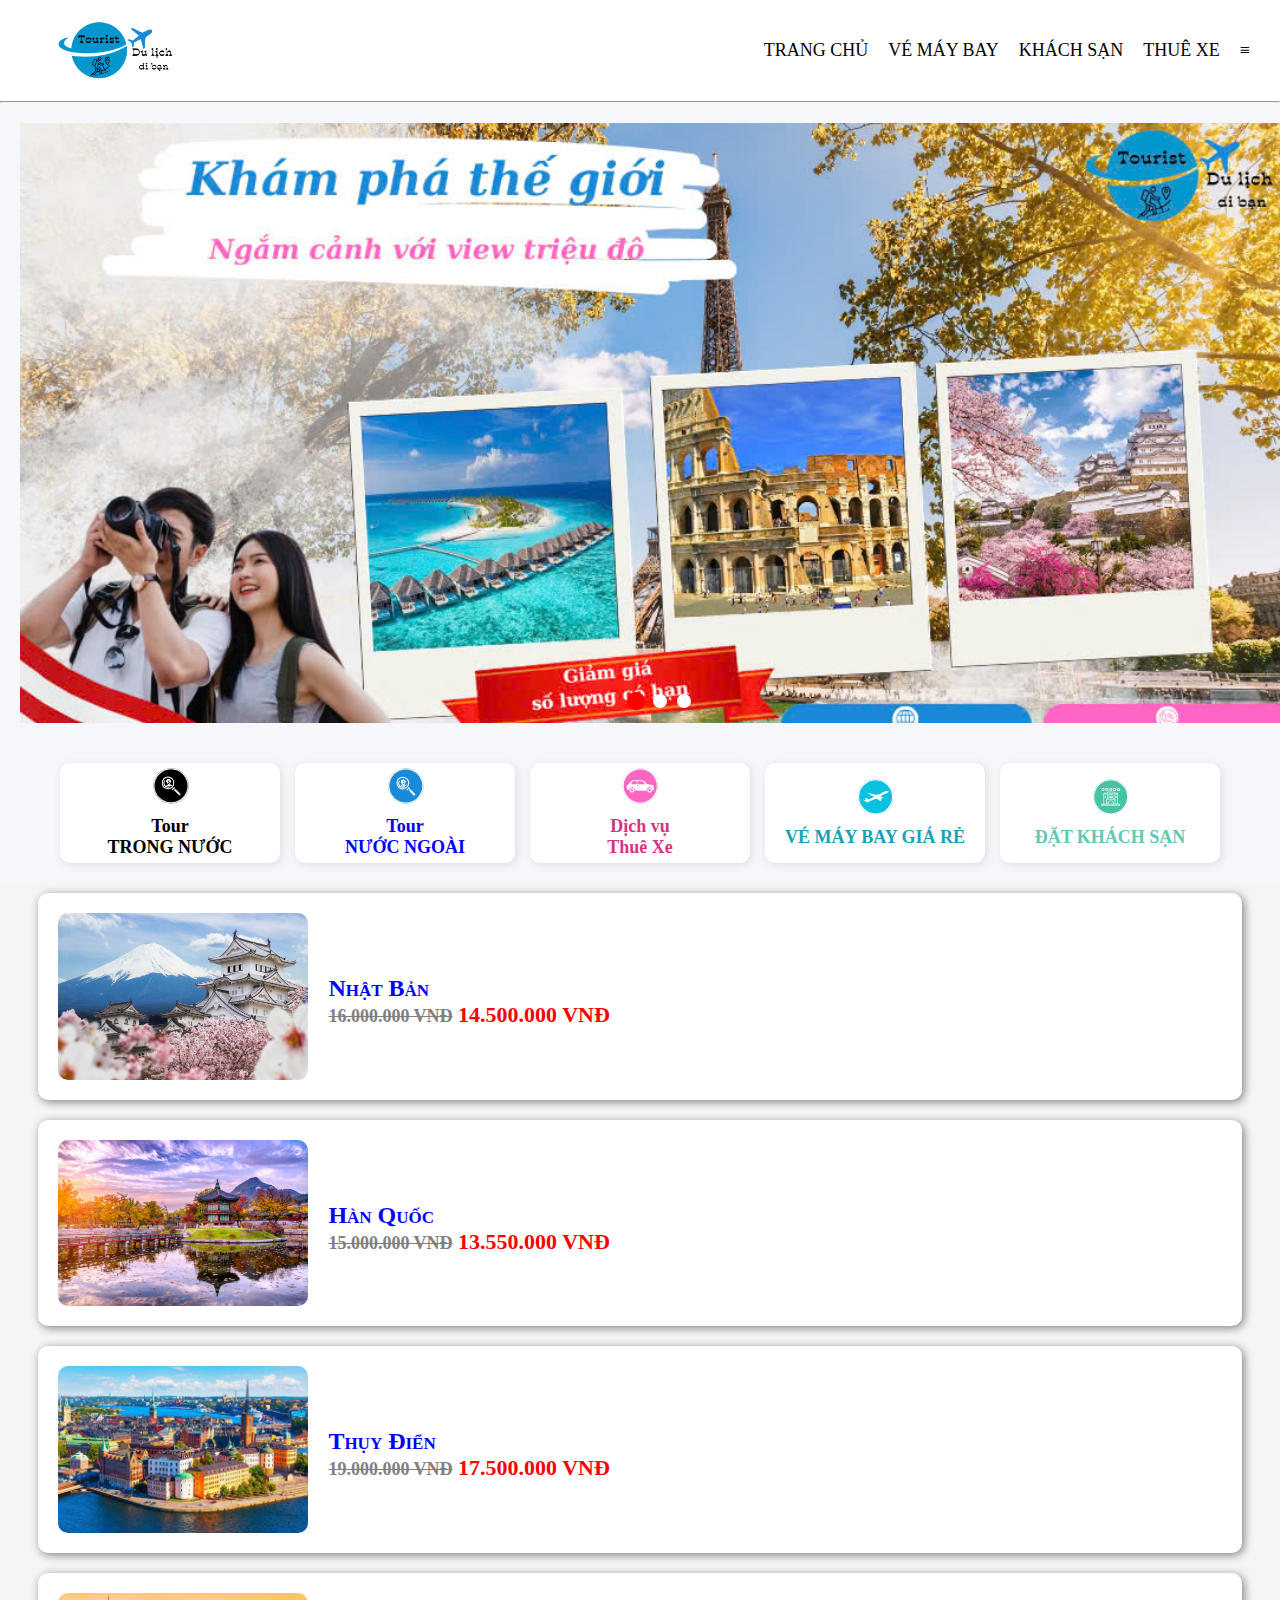
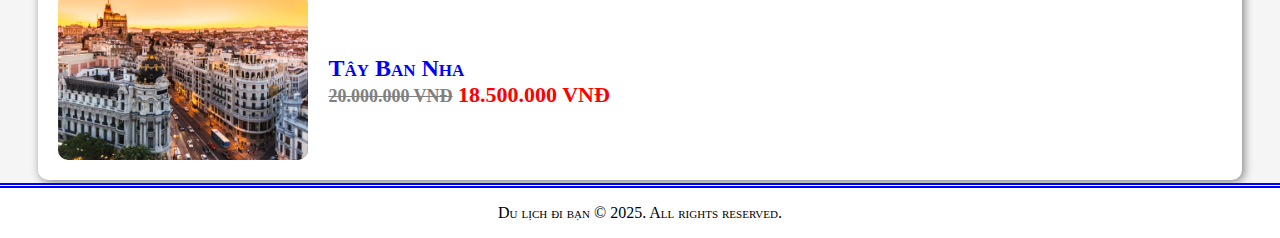
<file: ASM1/index.html>
<!DOCTYPE html>
<html lang="en">
<head>
    <meta charset="UTF-8">
    <meta name="viewport" content="width=device-width, initial-scale=1.0">
    <title>Khám Phá Việt Nam</title>
</head>
<link rel="stylesheet" href="asm1.css">
<body>
    <div class="container">
        <img src="/ASM1/images/logo.png" alt="Logo">
        <div class="nav-links">
            <a href="index.html">TRANG CHỦ</a>
            <a href="VeMayBay.html" target="page">VÉ MÁY BAY</a>
            <a href="Hotel.html" target="page">KHÁCH SẠN</a>
            <a href="ThueXe.html" target="page">THUÊ XE</a>
            <div class="dropdown">
                <a href="#">≡</a>
                <div class="dropdown-content">
                    <a href="Login.html">Đăng nhập</a>
                    <a href="SignIn.html">Đăng kí</a>
                    <a href="index.html">Đăng xuất</a>
                </div>
            </div>
        </div>
    </div>
    <hr>
    <div class="additional-image" style="text-align: center; padding: 20px;">
            <!-- Input điều khiển -->
    <input type="radio" name="slider" id="s1" checked>
    <input type="radio" name="slider" id="s2">
    <input type="radio" name="slider" id="s3">

    <!-- Slider full width -->
    <div class="slider-container">
    <div class="slides">
        <div class="slide">
            <img src="/ASM1/images/Ảnh nền 1.jpg" alt="Slide 1">
        </div>
        <div class="slide">
            <img src="/ASM1/images/Hàn Quốc.jpg" alt="Slide 2">
        </div>
        <div class="slide">
            <img src="/ASM1/images/Nhật Bản.jpg" alt="Slide 3">
        </div>
    </div>

    <!-- Nút chấm tròn -->
    <div class="nav-dots">
        <label for="s1"></label>
        <label for="s2"></label>
        <label for="s3"></label>
    </div>
</div>
<script>
        let current = 1;
        const totalSlides = 3;         // Số lượng slide
        const intervalTime = 5000;    // 10 giây
        let interval;
        
        function startAutoSlide() {
        interval = setInterval(() => {
            current = current % totalSlides + 1;
            document.getElementById(`s${current}`).checked = true;
        }, intervalTime);
        }
    
        function resetAutoSlide() {
        clearInterval(interval);
        startAutoSlide();
        }
    
        // Nếu người dùng bấm chấm tròn, reset lại auto slide
        document.querySelectorAll('input[name="slider"]').forEach((radio) => {
        radio.addEventListener('change', () => {
            current = parseInt(radio.id.replace('s', ''));
            resetAutoSlide();
        });
        });
    
        // Bắt đầu tự chạy khi trang được load
        startAutoSlide();
    </script>
</div>
<div class="menu-container">
        <a href="Dulich2.html" target="page" class="menu-item black">
            <div class="menu-icon"><img src="/ASM1/images/1.png" alt=""></div>
            Tour <b>TRONG NƯỚC</b>
        </a>
        <a href="dulich1.html" target="page" class="menu-item blue">
            <div class="menu-icon"><img src="/ASM1/images/2.png" alt=""></div>
            Tour <b>NƯỚC NGOÀI</b>
        </a>
        <a href="ThueXe.html" target="page" class="menu-item pink">
            <div class="menu-icon"><img src="/ASM1/images/3.png" alt=""></div>
            Dịch vụ <b>Thuê Xe</b>
        </a>
        <a href="VeMayBay.html" target="page" class="menu-item cyan">
            <div class="menu-icon"><img src="/ASM1/images/4.png" alt=""></div>
            <b>VÉ MÁY BAY GIÁ RẺ</b>
        </a>
        <a href="Hotel.html" target="page" class="menu-item green">
            <div class="menu-icon"><img src="/ASM1/images/5.png" alt=""></div>
            <b>ĐẶT KHÁCH SẠN</b>
        </a>
    </div>
    <article>
        <iframe name="page" src="/ASM1/dulich1.html" scrolling="auto" frameborder="0"></iframe>
    </article> 
    <footer>
        Du lịch đi bạn © 2025. All rights reserved.
        <script src="https://uhchat.net/code.php?f=f91740"></script>
    </footer>
</body>
</html>
</file>
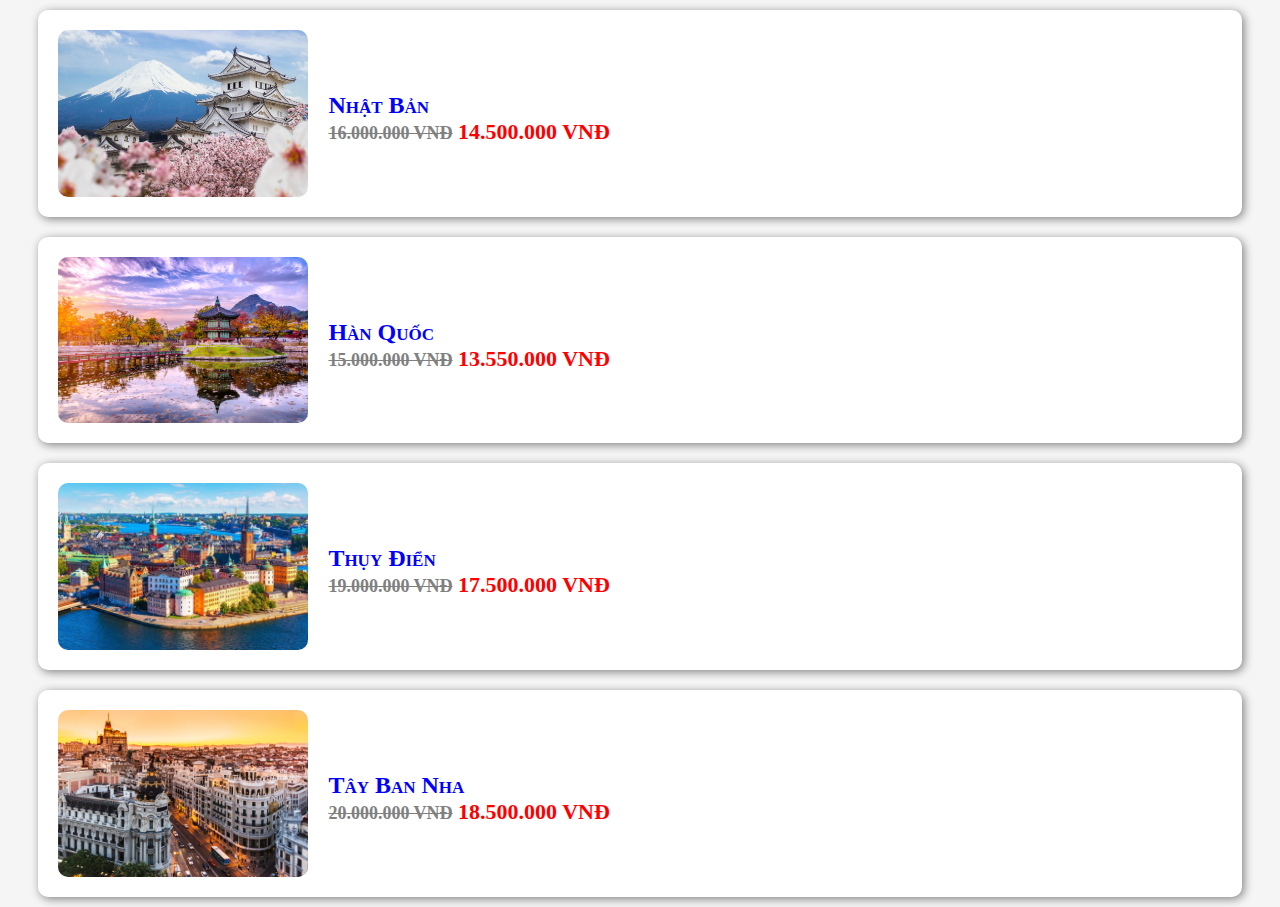
<file: ASM1/dulich1.html>
<!DOCTYPE html>
<html lang="en">
<head>
    <meta charset="UTF-8">
    <meta name="viewport" content="width=device-width, initial-scale=1.0">
    <title>Document</title>
    <style>
        * {
            box-sizing: border-box;
            margin: 0;
            padding: 0;
        }

        body {
            display: flex;
            flex-direction: column;
            align-items: center;
            width: 100%;
            background: #f5f5f5;
        }

        .column {
            width: 100%;
            padding: 10px 0;
        }

        .san-pham-link {
            text-decoration: none;
            color: inherit;
            display: block;
            width: 100%;
        }

        .san-pham {
            display: flex;
                align-items: center;
                background: white;
                width: 100%; /* Giảm kích thước xuống để có khoảng trống bên phải */
                max-width: 94%; /* Giới hạn chiều rộng tối đa */
                margin-left: 3%; /* Tạo khoảng trống bên trái */
                padding: 20px;
                box-shadow: 2px 2px 10px gray;
                border-radius: 10px;
        }

        .san-pham:hover {
            background-color: bisque;
            box-shadow: 5px 5px 15px rgba(0, 0, 0, 0.5);
            transform: scale(1.02);
        }

        .san-pham img {
            width: 250px;
            border-radius: 10px;
            margin-right: 20px;
        }

        .info {
            flex: 1;
        }

        .ten {
            font-size: 24px;
            font-variant: small-caps;
            color: blue;
            font-weight: bold;
        }

        .gia {
            margin-top: 10px;
            font-size: 22px;
            font-weight: bold;
            color: red;
        }

        .gia del {
            color: gray;
            font-size: 18px;
        }

        /* Responsive */
        @media (max-width: 768px) {
            .san-pham {
                flex-direction: column;
                text-align: center;
                width: 95%;
            }

            .san-pham img {
                margin: 0 0 15px 0;
            }
        }
    </style>
</head>
<body>
    <div class="column">
        <a href="NhatBan.html" class="san-pham-link">
            <div class="san-pham">  
                <img src="/ASM1/images/Nhật Bản.jpg" alt="">
                    <div class="gia">
                        <div class="ten">Nhật Bản</div>
                        <del>16.000.000 VNĐ</del> 14.500.000 VNĐ 
                    </div> 
                </div>
            </div>
        </a>
        <div class="column">
            <div class="san-pham">  
                <img src="/ASM1/images/Hàn Quốc.jpg" alt="">
                    <div class="gia"> 
                    <div class="ten">Hàn Quốc</div>
                    <del>15.000.000 VNĐ</del> 13.550.000 VNĐ
                </div> 
            </div> 
        </div>
        <div class="column">
            <div class="san-pham">  
                <img src="/ASM1/images/Thụy Điển.jpg" alt="">
                    <div class="gia"> 
                    <div class="ten">Thụy Điển</div>
                    <del>19.000.000 VNĐ</del> 17.500.000 VNĐ
                </div> 
            </div>
        </div>
        <div class="column">
            <div class="san-pham">  
                <img src="/ASM1/images/Tây Ban Nha.jpg" alt="">
                    <div class="gia"> 
                    <div class="ten">Tây Ban Nha</div>
                    <del>20.000.000 VNĐ</del> 18.500.000 VNĐ 
                </div> 
            </div>  
        </div>
</body>
</html>
</file>
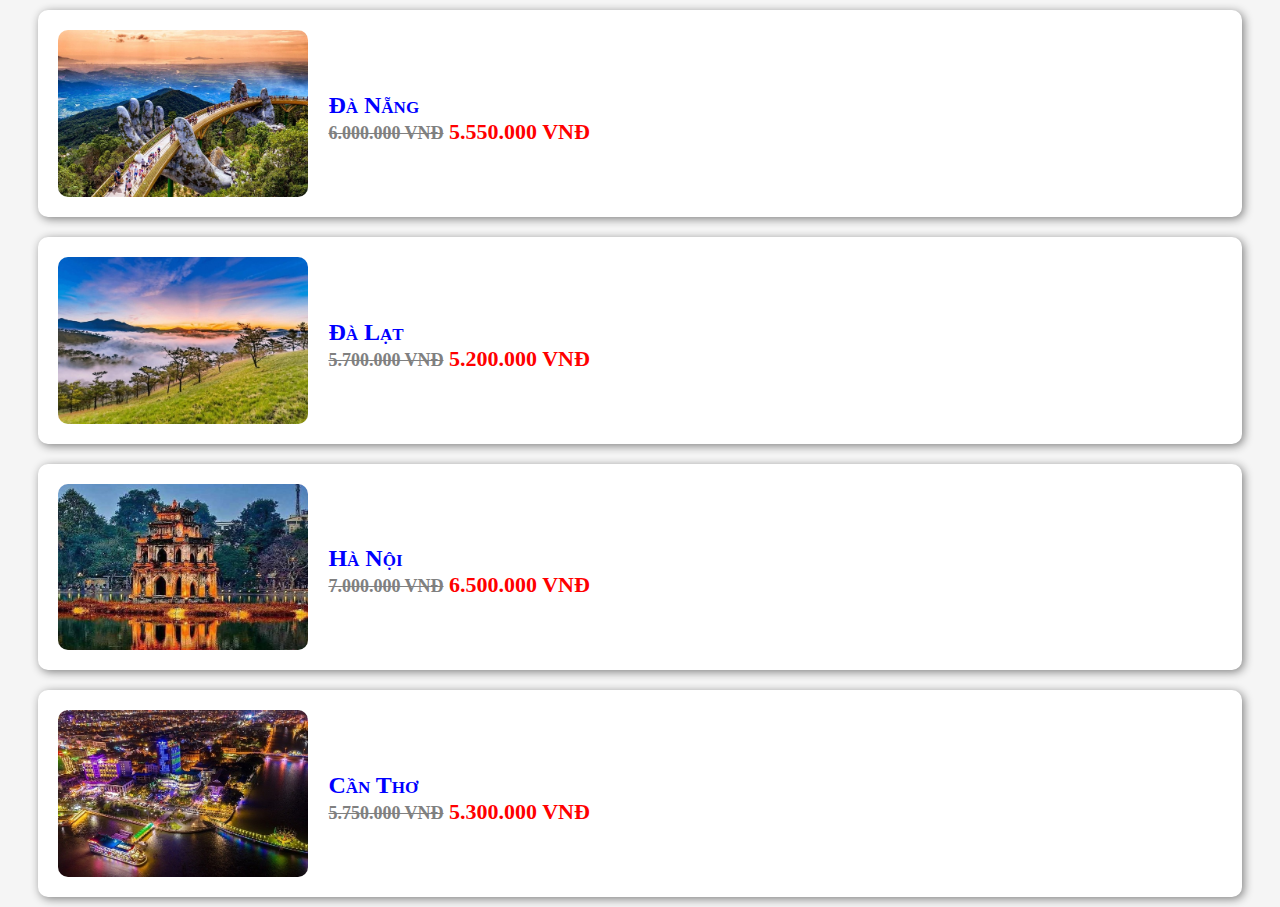
<file: ASM1/Dulich2.html>
<!DOCTYPE html>
<html lang="en">
<head>
    <meta charset="UTF-8">
    <meta name="viewport" content="width=device-width, initial-scale=1.0">
    <title>Document</title>
    <style>
        * {
            box-sizing: border-box;
            margin: 0;
            padding: 0;
        }

        body {
            display: flex;
            flex-direction: column; /* Xếp sản phẩm thành từng hàng */
            align-items: center; /* Canh giữa nội dung */
            width: 100%;
            background-color: #f5f5f5;
        }

        .column {
            width: 100%;
            padding: 10px 0;
        }

        .san-pham {
            display: flex;
            align-items: center;
            background: white;
            width: 100%; /* Giảm kích thước xuống để có khoảng trống bên phải */
            max-width: 94%; /* Giới hạn chiều rộng tối đa */
            margin-left: 3%; /* Tạo khoảng trống bên trái */
            padding: 20px;
            box-shadow: 2px 2px 10px gray;
            border-radius: 10px;
        }
            

        .san-pham img {
            width: 250px;
            height: auto;
            border-radius: 10px;
            margin-right: 20px;
        }

        .san-pham .info {
            flex: 1;
        }

        .san-pham .ten {
            font-size: 24px;
            font-variant: small-caps;
            color: blue;
            font-weight: bold;
        }

        .san-pham .gia {
            color: red;
            font-weight: bold;
            font-size: 22px;
            margin-top: 10px;
        }

        .san-pham .gia del {
            color: gray;
            font-size: 18px;
        }

/* Hiệu ứng hover */
.san-pham:hover {
    box-shadow: 5px 5px 15px rgba(0, 0, 0, 0.5);
    background-color: bisque;
    transform: scale(1.02);
    transition: all 0.3s ease-in-out;
}

/* Responsive cho màn hình nhỏ */
@media (max-width: 768px) {
    .san-pham {
        flex-direction: column;
        align-items: center;
        text-align: center;
        width: 100%;
        margin-left: 0;
    }

    .san-pham img {
        margin-right: 0;
        margin-bottom: 15px;
    }
}
    </style>
</head>
<body>
    <div class="column"> 
        <div class="san-pham">  
            <img src="images/danang.webp" alt="">
            <div class="gia">
                <div class="ten">Đà Nẵng</div> 
                <del>6.000.000 VNĐ</del> 5.550.000 VNĐ 
            </div> 
        </div>
    </div> 
    <div class="column">
        <div class="san-pham">  
            <img src="images/dalat.jpg" alt="">
            <div class="gia"> 
                <div class="ten">Đà Lạt</div>
                <del>5.700.000 VNĐ</del> 5.200.000 VNĐ
            </div> 
        </div> 
    </div>
    <div class="column">
        <div class="san-pham">  
            <img src="images/hanoi.jpg" alt="">
            <div class="gia"> 
                <div class="ten">Hà Nội</div>
                <del>7.000.000 VNĐ</del> 6.500.000 VNĐ
            </div> 
        </div>
    </div>
    <div class="column">
        <div class="san-pham">  
            <img src="images/cantho.jpg" alt="">
            <div class="gia"> 
                <div class="ten">Cần Thơ</div>
                <del>5.750.000 VNĐ</del> 5.300.000 VNĐ 
            </div> 
        </div>  
    </div>
</body>
</html>
</file>
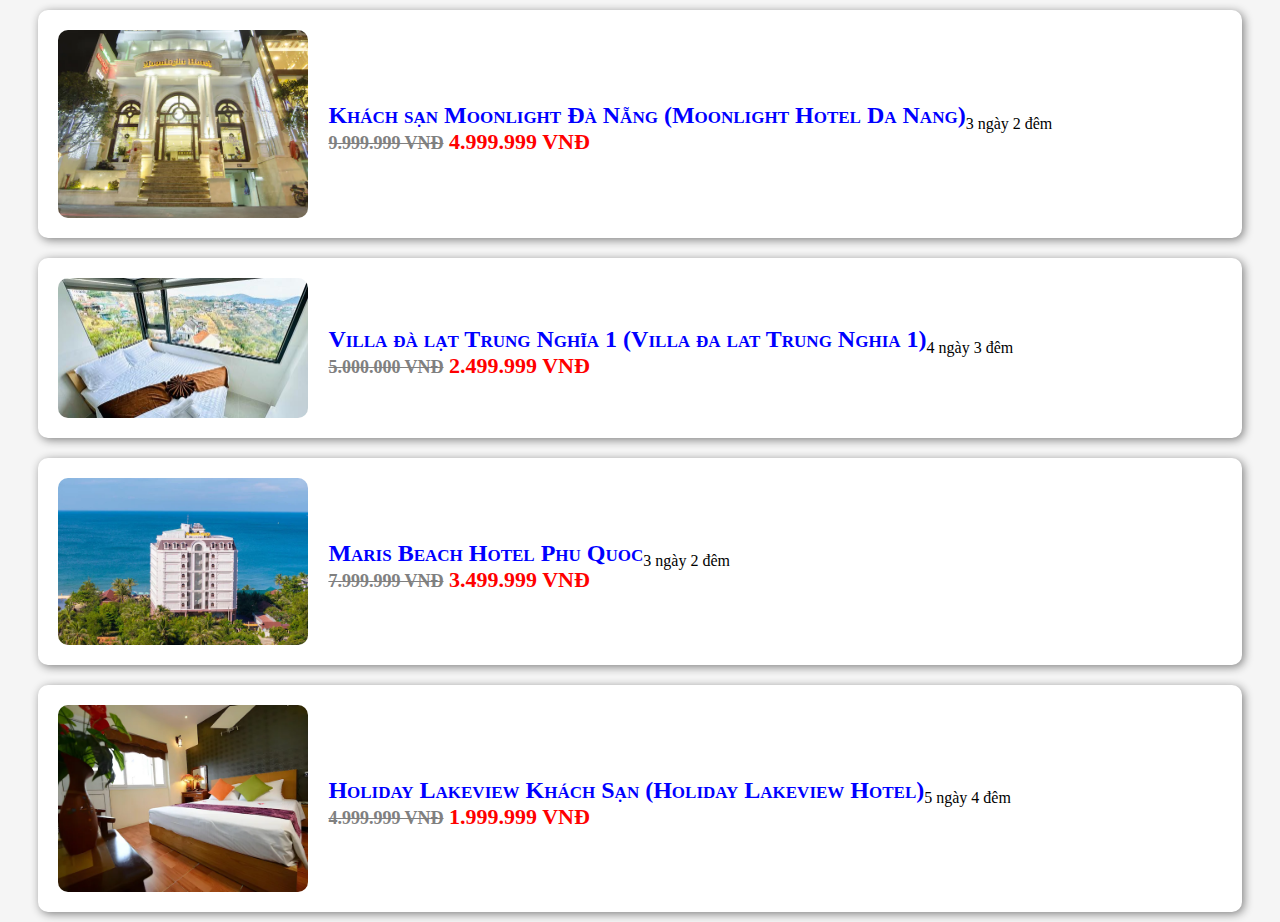
<file: ASM1/Hotel.html>
<!DOCTYPE html>
<html lang="en">
<head>
    <meta charset="UTF-8">
    <meta name="viewport" content="width=device-width, initial-scale=1.0">
    <title>Document</title>
    <style>
        * {
    box-sizing: border-box;
    margin: 0;
    padding: 0;
}

body {
    display: flex;
    flex-direction: column; /* Xếp sản phẩm thành từng hàng */
    align-items: center; /* Canh giữa nội dung */
    width: 100%;
    background-color: #f5f5f5;
}

.column {
    width: 100%;
    padding: 10px 0;
}

.san-pham {
        display: flex;
        align-items: center;
        background: white;
        width: 100%; /* Giảm kích thước xuống để có khoảng trống bên phải */
        max-width: 94%; /* Giới hạn chiều rộng tối đa */
        margin-left: 3%; /* Tạo khoảng trống bên trái */
        padding: 20px;
        box-shadow: 2px 2px 10px gray;
        border-radius: 10px;
    }
    

.san-pham img {
    width: 250px;
    height: auto;
    border-radius: 10px;
    margin-right: 20px;
}

.san-pham .info {
    flex: 1;
}

.san-pham .ten {
    font-size: 24px;
    font-variant: small-caps;
    color: blue;
    font-weight: bold;
}

.san-pham .gia {
    color: red;
    font-weight: bold;
    font-size: 22px;
    margin-top: 10px;
}

.san-pham .gia del {
    color: gray;
    font-size: 18px;
}

/* Hiệu ứng hover */
.san-pham:hover {
    box-shadow: 5px 5px 15px rgba(0, 0, 0, 0.5);
    background-color: bisque;
    transform: scale(1.02);
    transition: all 0.3s ease-in-out;
}

/* Responsive cho màn hình nhỏ */
@media (max-width: 768px) {
    .san-pham {
        flex-direction: column;
        align-items: center;
        text-align: center;
        width: 100%;
        margin-left: 0;
    }

    .san-pham img {
        margin-right: 0;
        margin-bottom: 15px;
    }
}
    </style>
</head>
<body>
    <div class="column"> 
        <div class="san-pham">  
            <img src="images/khachsan1.webp" alt="">
            <div class="gia">
                <div class="ten">Khách sạn Moonlight Đà Nẵng (Moonlight Hotel Da Nang)</div> 
                <del>9.999.999 VNĐ</del> 4.999.999 VNĐ 
            </div>
            3 ngày 2 đêm 
        </div>
    </div> 
    <div class="column">
        <div class="san-pham">  
            <img src="images/khachsan2.jpg" alt="">
            <div class="gia"> 
                <div class="ten">Villa đà lạt Trung Nghĩa 1 (Villa đa lat Trung Nghia 1)</div>
                <del>5.000.000 VNĐ</del> 2.499.999 VNĐ
            </div> 
            4 ngày 3 đêm
        </div> 
    </div>
    <div class="column">
        <div class="san-pham">  
            <img src="images/khachsan3.webp" alt="">
            <div class="gia"> 
                <div class="ten">Maris Beach Hotel Phu Quoc</div>
                <del>7.999.999 VNĐ</del> 3.499.999 VNĐ
            </div> 
            3 ngày 
            2 đêm
        </div>
    </div>
    <div class="column">
        <div class="san-pham">  
            <img src="images/khachsan4.webp" alt="">
            <div class="gia"> 
                <div class="ten">Holiday Lakeview Khách Sạn (Holiday Lakeview Hotel)</div>
                <del>4.999.999 VNĐ</del> 1.999.999 VNĐ
            </div>
            5 ngày 4 đêm
        </div>  
    </div>
</body>
</html>
</file>
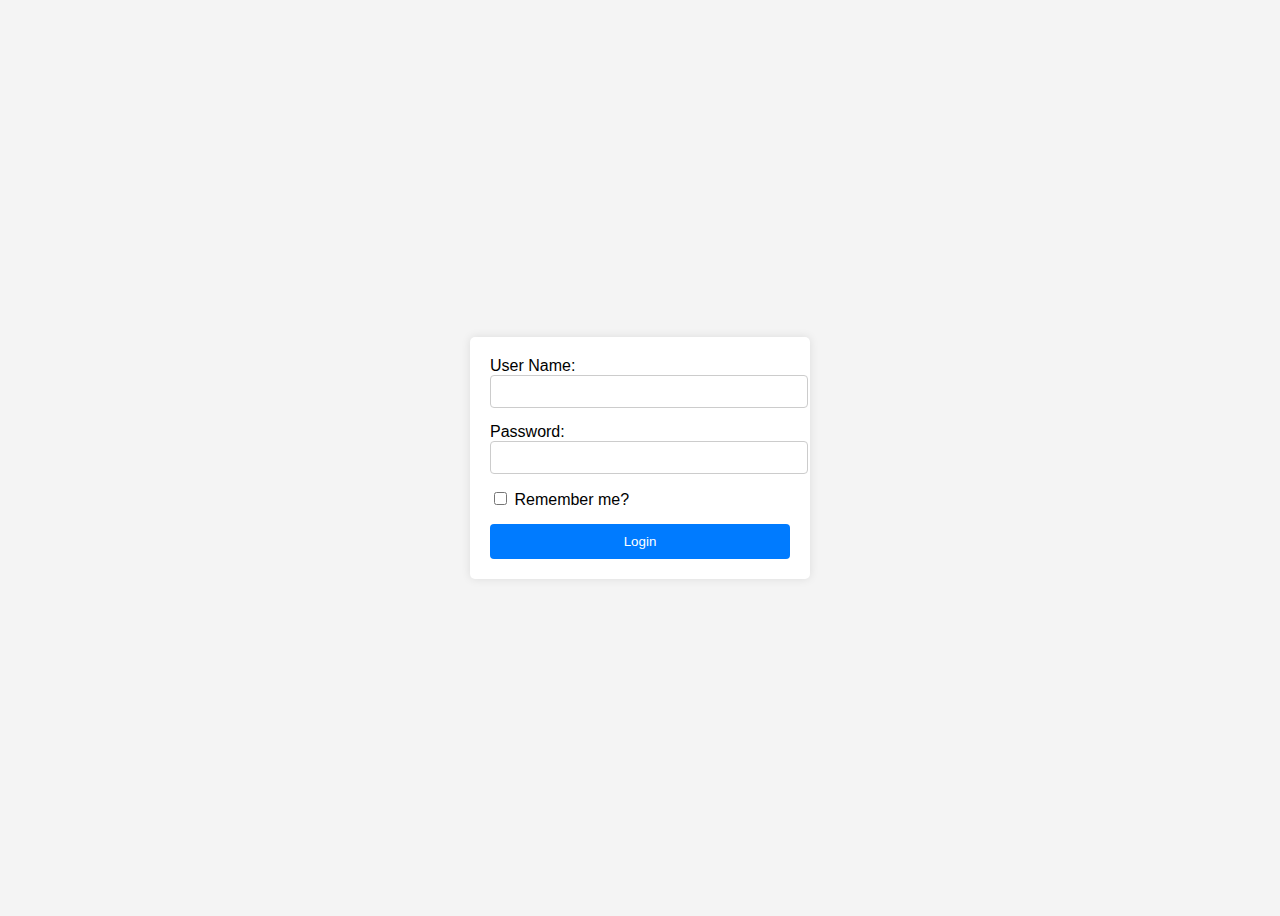
<file: ASM1/Login.html>
<!DOCTYPE html>
<html lang="vi">
<head>
    <meta charset="UTF-8">
    <meta name="viewport" content="width=device-width, initial-scale=1.0">
    <title>Form Đăng Nhập</title>
    <style>
        body {
            font-family: Arial, sans-serif;
            display: flex;
            justify-content: center;
            align-items: center;
            height: 100vh;
            background-color: #f4f4f4;
        }
        .form-group {
            margin-bottom: 15px;
        }
        .form-control {
            width: 100%;
            padding: 8px;
            border: 1px solid #ccc;
            border-radius: 4px;
        }
        .container {
            background: white;
            padding: 20px;
            box-shadow: 0 0 10px rgba(0, 0, 0, 0.1);
            border-radius: 5px;
            width: 300px;
        }
        .btn {
            background-color: #007BFF;
            color: white;
            border: none;
            padding: 10px;
            width: 100%;
            cursor: pointer;
            border-radius: 4px;
        }
        .btn:hover {
            background-color: #0056b3;
        }
    </style>
</head>
<body>
    <div class="container">
        <form>
            <div class="form-group">
                <label for="username">User Name:</label>
                <input type="text" id="username" name="username" class="form-control">
            </div>
            <div class="form-group">
                <label for="password">Password:</label>
                <input type="password" id="password" name="password" class="form-control">
            </div>
            <div class="form-group">
                <label>
                    <input type="checkbox" name="remember"> Remember me?
                </label>
            </div>
            <button type="submit" class="btn">Login</button>
        </form>
    </div>
</body>
</html>
</file>
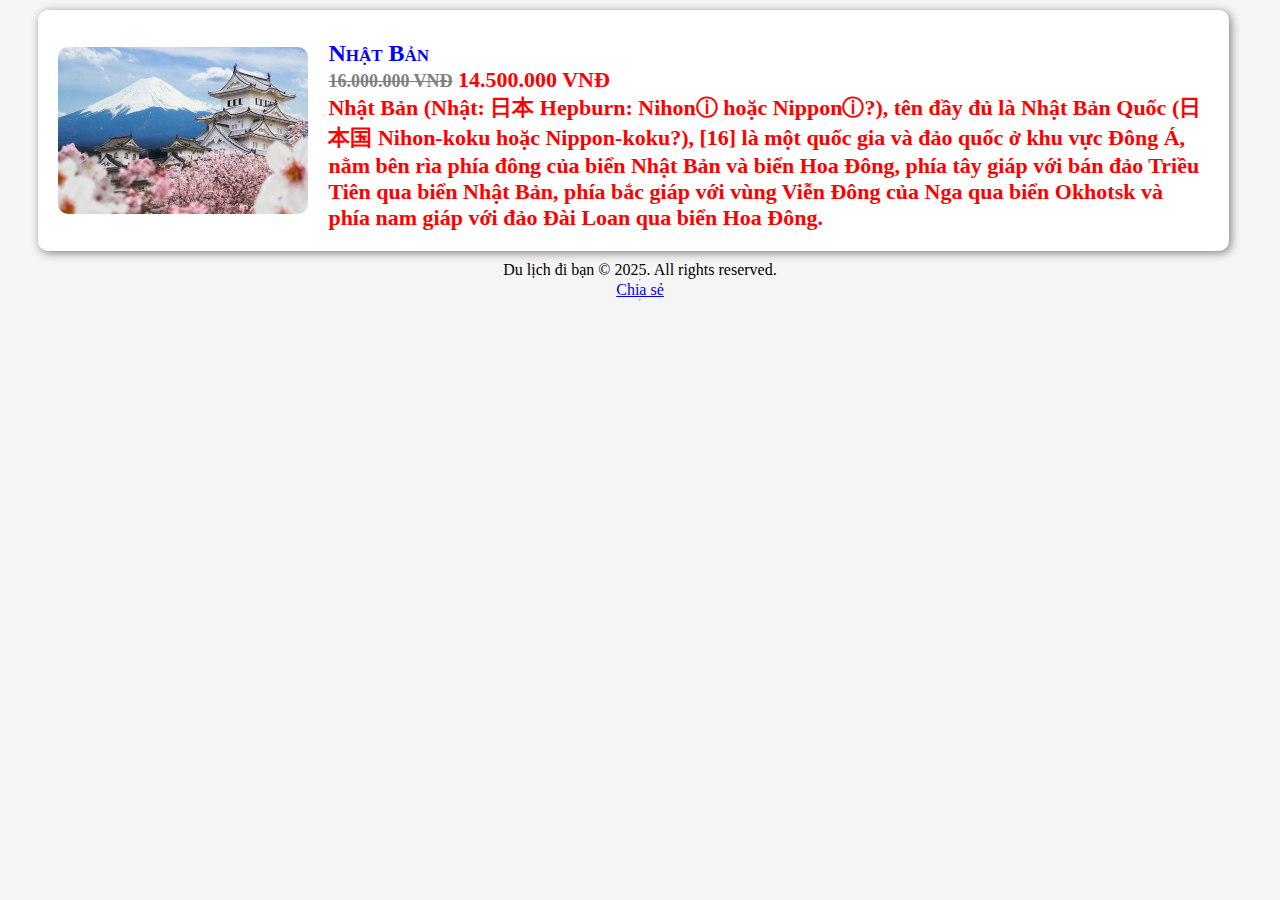
<file: ASM1/NhatBan.html>
<!DOCTYPE html>
<html lang="en">
<head>
    <meta charset="UTF-8">
    <meta name="viewport" content="width=device-width, initial-scale=1.0">
    <title>Document</title>
    <style>
        * {
            box-sizing: border-box;
            margin: 0;
            padding: 0;
        }

        body {
            display: flex;
            flex-direction: column; /* Xếp sản phẩm thành từng hàng */
            align-items: center; /* Canh giữa nội dung */
            width: 100%;
            background-color: #f5f5f5;
        }

        .column {
            width: 100%; /* Chiếm toàn bộ chiều rộng */
            padding: 10px 0; /* Thêm khoảng cách giữa các hàng */
        }

        .san-pham {
            display: flex;
            align-items: center;
            background: white;
            width: 100%; /* Giảm kích thước xuống để có khoảng trống bên phải */
            max-width: 93%; /* Giới hạn chiều rộng tối đa */
            margin-left: 3%; /* Tạo khoảng trống bên trái */
            padding: 20px;
            box-shadow: 2px 2px 10px gray;
            border-radius: 10px;
            transition: all 0.3s ease-in-out;
            position: relative; /* Để có thể sử dụng vị trí tuyệt đối cho các phần tử con */
        }

        .san-pham img {
            width: 250px;
            height: auto;
            border-radius: 10px;
            margin-right: 20px;
        }

        .san-pham .info {
            flex: 1; 
        }

        .san-pham .ten {
            font-size: 24px;
            font-variant: small-caps;
            color: blue;
            font-weight: bold;
        }

        .san-pham .gia {
            color: red;
            font-weight: bold;
            font-size: 22px;
            margin-top: 10px;
        }

        .san-pham .gia del {
            color: gray;
            font-size: 18px;
        }

        /* Hiệu ứng hover */
        .san-pham:hover {
            box-shadow: 5px 5px 15px rgba(0, 0, 0, 0.5);
            background-color: bisque;
            transform: scale(1.02);
            transition: all 0.3s ease-in-out;
        }

        /* Responsive cho màn hình nhỏ */
        @media (max-width: 768px) {
            .san-pham {
                flex-direction: column;
                align-items: center;
                text-align: center;
                width: 100%;
                margin-left: 0;
            }

            .san-pham img {
                margin-right: 0;
                margin-bottom: 15px;
            }
        }
    </style>
</head>
<div id="fb-root"></div>
<script async defer crossorigin="anonymous" src="https://connect.facebook.net/vi_VN/sdk.js#xfbml=1&version=v22.0"></script>
<body>
    <div class="column"> 
        <div class="san-pham">  
            <img src="/ASM1/images/Nhật Bản.jpg" alt="">
                <div class="gia">
                    <div class="ten">Nhật Bản</div> 
                    <del>16.000.000 VNĐ</del> 14.500.000 VNĐ 
                    <p>
                        Nhật Bản (Nhật: 日本 Hepburn: Nihonⓘ hoặc Nipponⓘ?),
                        tên đầy đủ là Nhật Bản Quốc (日本国 Nihon-koku hoặc Nippon-koku?),
                        [16] là một quốc gia và đảo quốc ở khu vực Đông Á, nằm bên rìa phía đông
                        của biển Nhật Bản và biển Hoa Đông, phía tây giáp với bán đảo Triều Tiên
                        qua biển Nhật Bản, phía bắc giáp với vùng Viễn Đông của Nga qua biển Okhotsk
                        và phía nam giáp với đảo Đài Loan qua biển Hoa Đông.
                    </p>
                </div> 
             </div>
        </div>
    <footer>
        Du lịch đi bạn © 2025. All rights reserved.
    </footer>
    <script src="https://uhchat.net/code.php?f=f91740"></script>
    <div class="fb-like" data-href="https://developers.facebook.com/docs/plugins/" data-width="" data-layout="" data-action="" data-size="" data-share="true"></div>
      <hr>
      <div class="fb-share-button" data-href="https://developers.facebook.com/docs/plugins/" data-layout="" data-size=""><a target="_blank" href="https://www.facebook.com/sharer/sharer.php?u=https%3A%2F%2Fdevelopers.facebook.com%2Fdocs%2Fplugins%2F&amp;src=sdkpreparse" class="fb-xfbml-parse-ignore">Chia sẻ</a></div>
      <div class="fb-comments" data-href="https://developers.facebook.com/docs/plugins/comments#configurator" data-width="" data-numposts="5"></div>
    <hr>
</body>
</html>
</file>
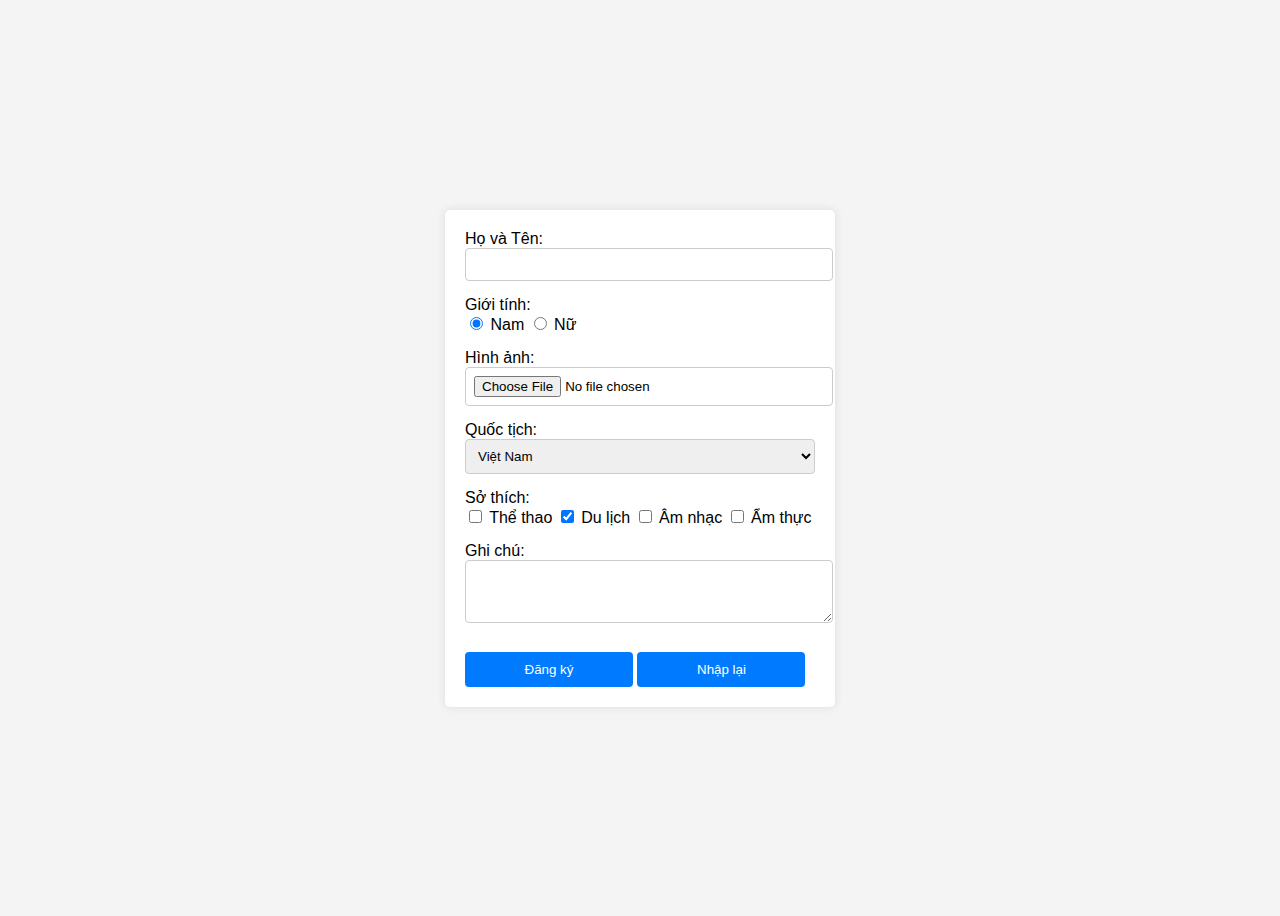
<file: ASM1/SignIn.html>
<!DOCTYPE html>
<html lang="vi">
<head>
    <meta charset="UTF-8">
    <meta name="viewport" content="width=device-width, initial-scale=1.0">
    <title>Form Đăng Ký</title>
    <style>
        body {
            font-family: Arial, sans-serif;
            display: flex;
            justify-content: center;
            align-items: center;
            height: 100vh;
            background-color: #f4f4f4;
        }
        .container {
            background: white;
            padding: 20px;
            box-shadow: 0 0 10px rgba(0, 0, 0, 0.1);
            border-radius: 5px;
            width: 350px;
        }
        .form-group {
            margin-bottom: 15px;
        }
        .form-control {
            width: 100%;
            padding: 8px;
            border: 1px solid #ccc;
            border-radius: 4px;
        }
        .btn {
            background-color: #007BFF;
            color: white;
            border: none;
            padding: 10px;
            width: 48%;
            cursor: pointer;
            border-radius: 4px;
            margin-top: 10px;
        }
        .btn:hover {
            background-color: #0056b3;
        }
    </style>
</head>
<body>
    <div class="container">
        <form method="post" enctype="multipart/form-data">
            <div class="form-group">
                <label for="fullname">Họ và Tên:</label>
                <input type="text" id="fullname" name="fullname" class="form-control">
            </div>
            <div class="form-group">
                <label>Giới tính:</label><br>
                <input type="radio" name="gender" value="Nam" checked> Nam
                <input type="radio" name="gender" value="Nữ"> Nữ
            </div>
            <div class="form-group">
                <label for="image">Hình ảnh:</label>
                <input type="file" id="image" name="image" class="form-control">
            </div>
            <div class="form-group">
                <label for="country">Quốc tịch:</label>
                <select id="country" name="country" class="form-control">
                    <option value="Vietnam" selected>Việt Nam</option>
                    <option value="USA">United States</option>
                    <option value="UK">United Kingdom</option>
                </select>
            </div>
            <div class="form-group">
                <label>Sở thích:</label><br>
                <input type="checkbox" name="hobby" value="Thể thao"> Thể thao
                <input type="checkbox" name="hobby" value="Du lịch" checked> Du lịch
                <input type="checkbox" name="hobby" value="Âm nhạc"> Âm nhạc
                <input type="checkbox" name="hobby" value="Ẩm thực"> Ẩm thực
            </div>
            <div class="form-group">
                <label for="notes">Ghi chú:</label>
                <textarea id="notes" name="notes" class="form-control" rows="3"></textarea>
            </div>
            <button type="submit" class="btn">Đăng ký</button>
            <button type="reset" class="btn">Nhập lại</button>
        </form>
    </div>
</body>
</html>
</file>
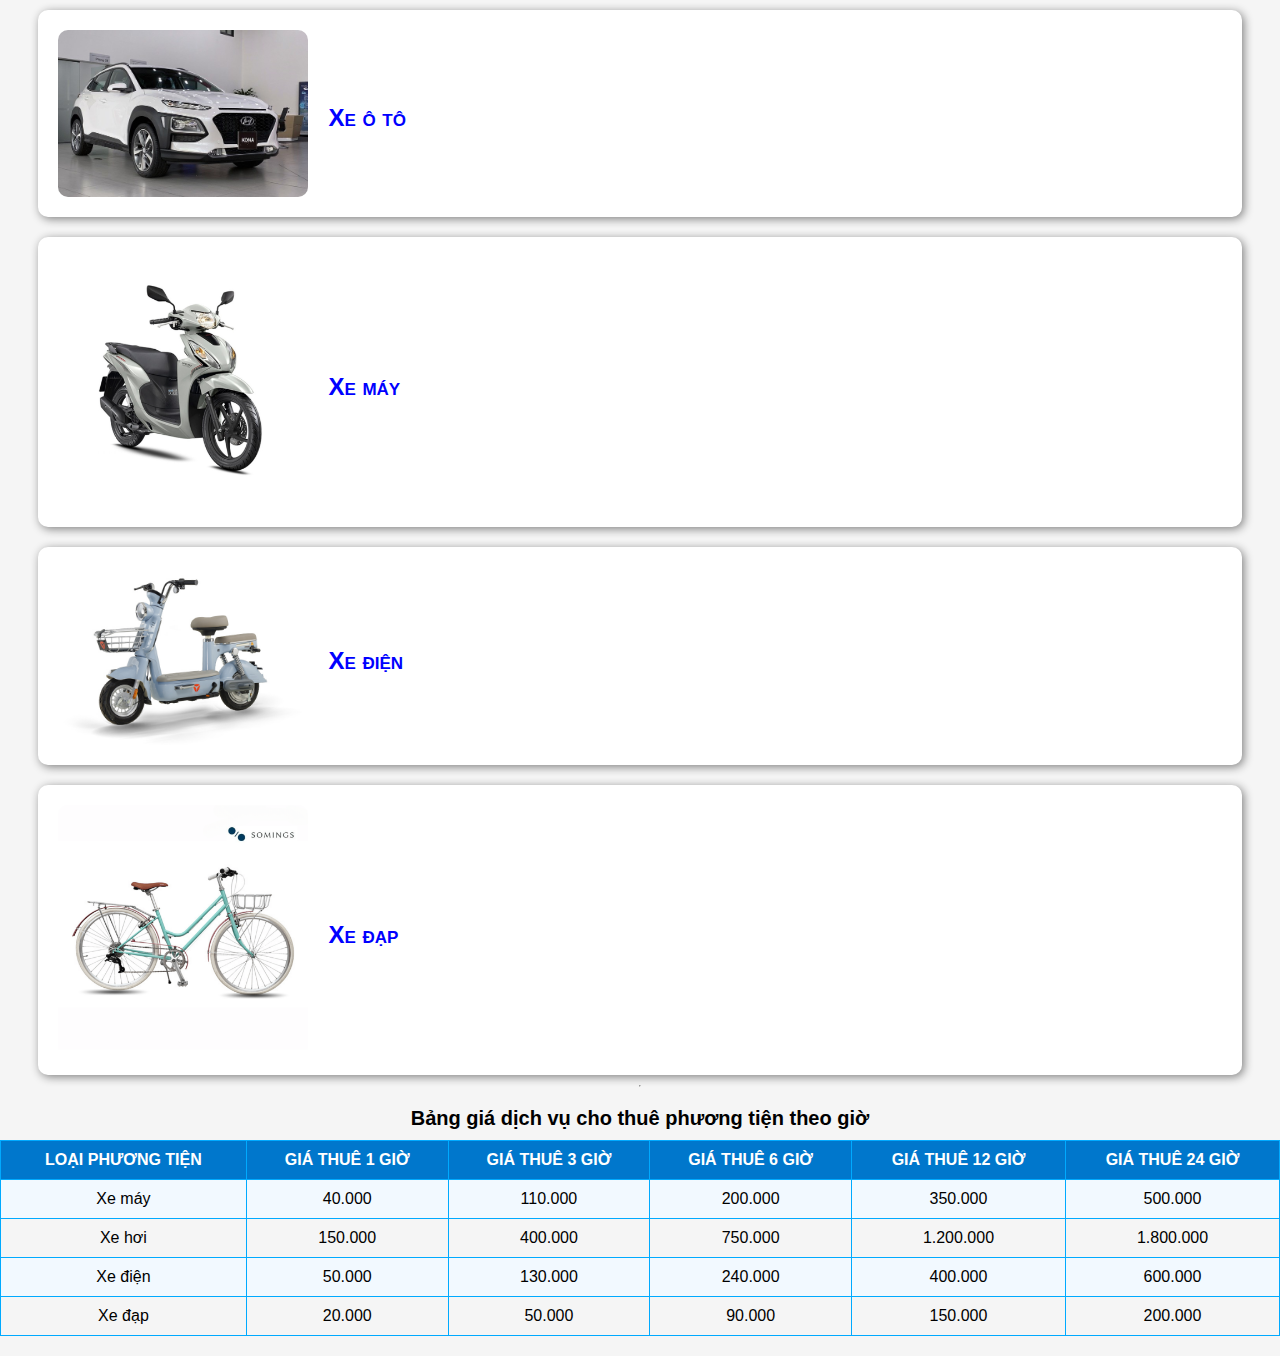
<file: ASM1/ThueXe.html>
<!DOCTYPE html>
<html lang="en">
<head>
    <meta charset="UTF-8">
    <meta name="viewport" content="width=device-width, initial-scale=1.0">
    <title>Thuê xe</title>
    <style>
        * {
    box-sizing: border-box;
    margin: 0;
    padding: 0;
}

body {
    display: flex;
    flex-direction: column; /* Xếp sản phẩm thành từng hàng */
    align-items: center; /* Canh giữa nội dung */
    width: 100%;
    background-color: #f5f5f5;
    font-family: Arial, sans-serif;
}

.column {
    width: 100%;
    padding: 10px 0;
}

.san-pham {
        display: flex;
        align-items: center;
        background: white;
        width: 100%; /* Giảm kích thước xuống để có khoảng trống bên phải */
        max-width: 94%; /* Giới hạn chiều rộng tối đa */
        margin-left: 3%; /* Tạo khoảng trống bên trái */
        padding: 20px;
        box-shadow: 2px 2px 10px gray;
        border-radius: 10px;
    }
    

.san-pham img {
    width: 250px;
    height: auto;
    border-radius: 10px;
    margin-right: 20px;
}

.san-pham .info {
    flex: 1;
}

.san-pham .ten {
    font-size: 24px;
    font-variant: small-caps;
    color: blue;
    font-weight: bold;
}

.san-pham .gia {
    color: red;
    font-weight: bold;
    font-size: 22px;
    margin-top: 10px;
}

.san-pham .gia del {
    color: gray;
    font-size: 18px;
}

/* Hiệu ứng hover */
.san-pham:hover {
    box-shadow: 5px 5px 15px rgba(0, 0, 0, 0.5);
    background-color: bisque;
    transform: scale(1.02);
    transition: all 0.3s ease-in-out;
}

/* Responsive cho màn hình nhỏ */
@media (max-width: 768px) {
    .san-pham {
        flex-direction: column;
        align-items: center;
        text-align: center;
        width: 100%;
        margin-left: 0;
    }

    .san-pham img {
        margin-right: 0;
        margin-bottom: 15px;
    }
}
table {
      width: 100%;
      border-collapse: collapse;
      margin: 20px auto;
    }
    caption {
      font-weight: bold;
      font-size: 20px;
      margin-bottom: 10px;
    }
    th, td {
      border: 1px solid #00aaff;
      padding: 10px;
      text-align: center;
    }
    th {
      background-color: #0077cc;
      color: white;
    }
    tr:nth-child(even) {
      background-color: #f2f9ff;
    }
    </style>
</head>
<body>
    <div class="column"> 
        <div class="san-pham">  
            <img src="images/xe hơi.jpg" alt="">
            <div class="gia">
                <div class="ten">Xe ô tô</div> 
                <del></del> 
            </div> 
        </div>
    </div>  
    <div class="column">
        <div class="san-pham">  
            <img src="images/xe máy.jpg" alt="">
            <div class="gia"> 
                <div class="ten">Xe máy</div>
                <del></del>
            </div> 
        </div> 
    </div>
    <div class="column">
        <div class="san-pham">  
            <img src="images/xedien.jpg" alt="">
            <div class="gia"> 
                <div class="ten">Xe điện</div>
                <del></del>
            </div> 
        </div>
    </div>
    <div class="column">
        <div class="san-pham">  
            <img src="images/xedap.png" alt="">
            <div class="gia"> 
                <div class="ten">Xe đạp</div>
                <del></del>
            </div> 
        </div>  
    </div>
    <hr>
    <table>
        <caption>Bảng giá dịch vụ cho thuê phương tiện theo giờ</caption>
            <tr>
              <th>LOẠI PHƯƠNG TIỆN</th>
              <th>GIÁ THUÊ 1 GIỜ</th>
              <th>GIÁ THUÊ 3 GIỜ</th>
              <th>GIÁ THUÊ 6 GIỜ</th>
              <th>GIÁ THUÊ 12 GIỜ</th>
              <th>GIÁ THUÊ 24 GIỜ</th>
            </tr>
            <tr>
              <td>Xe máy</td>
              <td>40.000</td>
              <td>110.000</td>
              <td>200.000</td>
              <td>350.000</td>
              <td>500.000</td>
            </tr>
            <tr>
              <td>Xe hơi</td>
              <td>150.000</td>
              <td>400.000</td>
              <td>750.000</td>
              <td>1.200.000</td>
              <td>1.800.000</td>
            </tr>
            <tr>
              <td>Xe điện</td>
              <td>50.000</td>
              <td>130.000</td>
              <td>240.000</td>
              <td>400.000</td>
              <td>600.000</td>
            </tr>
            <tr>
              <td>Xe đạp</td>
              <td>20.000</td>
              <td>50.000</td>
              <td>90.000</td>
              <td>150.000</td>
              <td>200.000</td>
            </tr>
        </table>
</body>
</html>
</file>
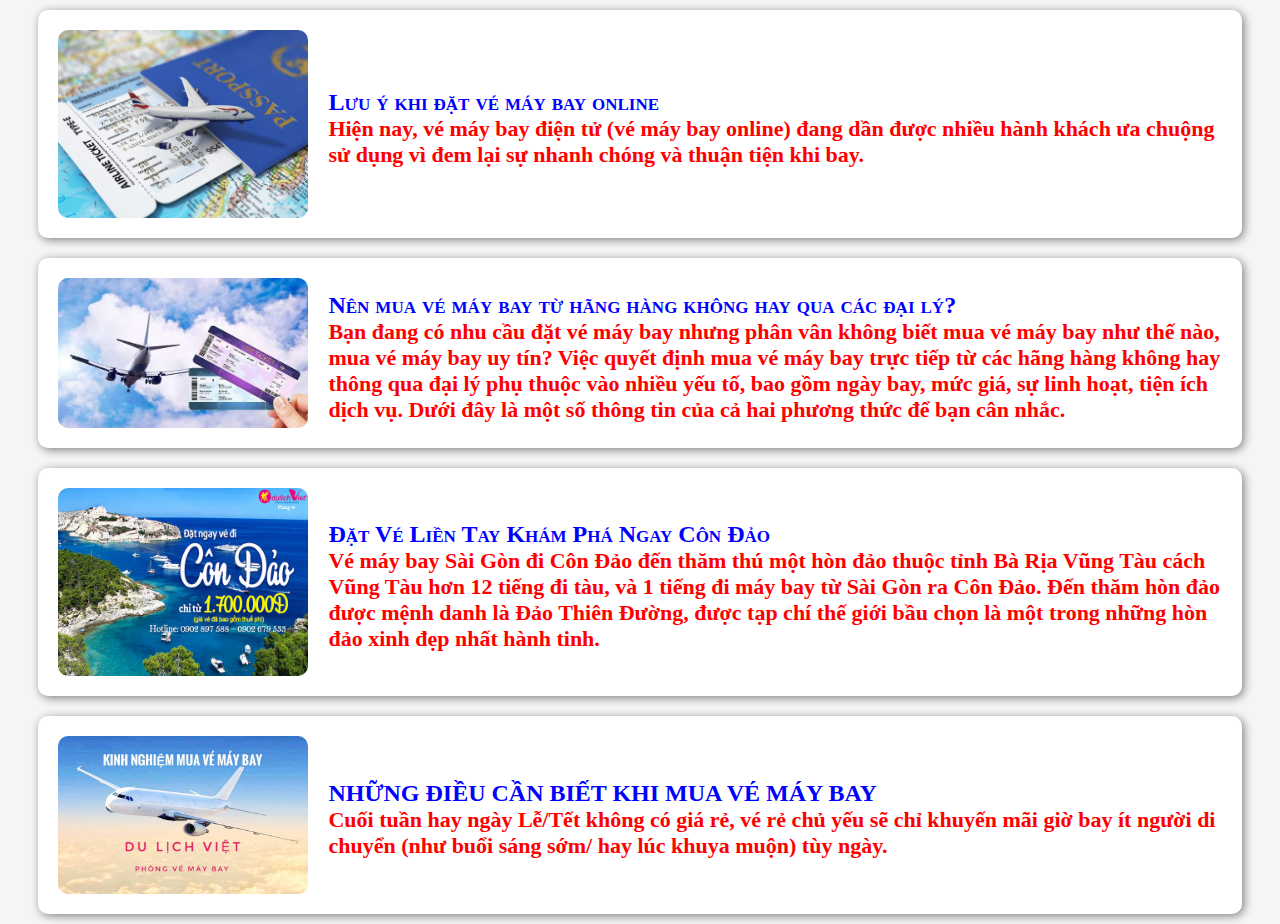
<file: ASM1/VeMayBay.html>
<!DOCTYPE html>
<html lang="en">
<head>
    <meta charset="UTF-8">
    <meta name="viewport" content="width=device-width, initial-scale=1.0">
    <title>Vé máy bay</title>
    <style>
        * {
    box-sizing: border-box;
    margin: 0;
    padding: 0;
}

body {
    display: flex;
    flex-direction: column; /* Xếp sản phẩm thành từng hàng */
    align-items: center; /* Canh giữa nội dung */
    width: 100%;
    background-color: #f5f5f5;
}

.column {
    width: 100%;
    padding: 10px 0;
}

.san-pham {
        display: flex;
        align-items: center;
        background: white;
        width: 100%; /* Giảm kích thước xuống để có khoảng trống bên phải */
        max-width: 94%; /* Giới hạn chiều rộng tối đa */
        margin-left: 3%; /* Tạo khoảng trống bên trái */
        padding: 20px;
        box-shadow: 2px 2px 10px gray;
        border-radius: 10px;
    }
    

.san-pham img {
    width: 250px;
    height: auto;
    border-radius: 10px;
    margin-right: 20px;
}

.san-pham .info {
    flex: 1;
}

.san-pham .ten {
    font-size: 24px;
    font-variant: small-caps;
    color: blue;
    font-weight: bold;
}

.san-pham .gia {
    color: red;
    font-weight: bold;
    font-size: 22px;
    margin-top: 10px;
}

.san-pham .gia del {
    color: gray;
    font-size: 18px;
}

/* Hiệu ứng hover */
.san-pham:hover {
    box-shadow: 5px 5px 15px rgba(0, 0, 0, 0.5);
    background-color: bisque;
    transform: scale(1.02);
    transition: all 0.3s ease-in-out;
}

/* Responsive cho màn hình nhỏ */
@media (max-width: 768px) {
    .san-pham {
        flex-direction: column;
        align-items: center;
        text-align: center;
        width: 100%;
        margin-left: 0;
    }

    .san-pham img {
        margin-right: 0;
        margin-bottom: 15px;
    }
}
    </style>
</head>
<body>
    <div class="column"> 
        <div class="san-pham">  
            <img src="/ASM1/images/may-bay-online-du-lich-viet.jpg" alt="">
        <div class="gia">
        <div class="ten">Lưu ý khi đặt vé máy bay online</div> 
        <del></del> Hiện nay, vé máy bay điện tử (vé máy bay online) đang dần được nhiều hành khách ưa chuộng sử dụng vì đem lại sự nhanh chóng và thuận tiện khi bay. 
        </div> 
    </div>
</div> 
    <div class="column">
        <div class="san-pham">  
            <img src="/ASM1/images/ve2.jpg" alt="">
            <div class="gia"> 
                <div class="ten">Nên mua vé máy bay từ hãng hàng không hay qua các đại lý?</div>
                <del></del> Bạn đang có nhu cầu đặt vé máy bay nhưng phân vân không biết mua vé máy bay như thế nào, mua vé máy bay uy tín? Việc quyết định mua vé máy bay trực tiếp từ các hãng hàng không hay thông qua đại lý phụ thuộc vào nhiều yếu tố, bao gồm ngày bay, mức giá, sự linh hoạt, tiện ích dịch vụ. Dưới đây là một số thông tin của cả hai phương thức để bạn cân nhắc.
            </div> 
        </div> 
    </div>
    <div class="column">
        <div class="san-pham">  
            <img src="/ASM1/images/ve3.jpg" alt="">
            <div class="gia"> 
                <div class="ten">Đặt Vé Liền Tay Khám Phá Ngay Côn Đảo</div>
                <del></del> Vé máy bay Sài Gòn đi Côn Đảo đến thăm thú một hòn đảo thuộc tỉnh Bà Rịa Vũng Tàu cách Vũng Tàu hơn 12 tiếng đi tàu, và 1 tiếng đi máy bay từ Sài Gòn ra Côn Đảo. Đến thăm hòn đảo được mệnh danh là Đảo Thiên Đường, được tạp chí thế giới bầu chọn là một trong những hòn đảo xinh đẹp nhất hành tinh.
            </div> 
        </div>
    </div>
    <div class="column">
        <div class="san-pham">  
            <img src="/ASM1/images/ve4.png" alt="">
            <div class="gia"> 
                <div class="ten">NHỮNG ĐIỀU CẦN BIẾT KHI MUA VÉ MÁY BAY</div>
                <del></del> Cuối tuần hay ngày Lễ/Tết không có giá rẻ, vé rẻ chủ yếu sẽ chỉ khuyến mãi giờ bay ít người di chuyển (như buổi sáng sớm/ hay lúc khuya muộn) tùy ngày. 
            </div> 
        </div>  
    </div>
</body>
</html>
</file>
<file: ASM1/asm1.css>
* {
    box-sizing: border-box;
    margin: 0;
    padding: 0;
    font-family: 'Times New Roman', Times, serif;
}
body {
    background: url('') no-repeat center center fixed;
    background-size: cover;
    display: flex;
    flex-direction: column;
    background-color: #f5f7fa;
    text-align: center;
    height: 100%;
}
.container {
    display: flex;
    justify-content: space-between;
    align-items: center;
    padding: 20px;
    background-color: white;
}
.container img {
    width: 150px;
    margin-left: 20px;
}
.nav-links {
    display: flex;
    gap: 20px;/*...*/
    margin-right: 10px;
}
.nav-links a, .dropdown-content a {
    color: black;
    text-decoration: none;
    font-size: 18px;
}
.nav-links a:hover {
    color: blue;
    text-decoration: underline;
}
.dropdown {
    position: relative;
    display: inline-block;
}
.dropdown-content {
    display: none;
    position: absolute;
    right: 0;
    background-color: white;
    min-width: 160px;
    box-shadow: 0px 8px 16px rgba(0,0,0,0.2);
    z-index: 1;
}
.dropdown-content a {
    display: block;
    padding: 12px 16px 12px 10px;
    text-align: left;/* Căn chữ về bên trái */
}
.dropdown-content a:hover {
    background-color: #ddd;
}
.dropdown:hover .dropdown-content {
    display: block;
}
footer {
    border-top: 5px double blue;
    line-height: 50px;
    background-color: white;
    text-align: center;
    font-variant: small-caps;
    width: 100%;
}
article, iframe {
    width: 100vw;
    height: 100vh;
    border: none;
}
.menu-container {
    display: flex;
    justify-content: center;
    gap: 15px;
    padding: 20px;
    flex-wrap: wrap;
}
.menu-item {
    display: flex;
    align-items: center;
    justify-content: center;
    flex-direction: column;
    width: 220px;
    height: 100px;
    background: white;
    border-radius: 10px;
    box-shadow: 2px 2px 10px rgba(0, 0, 0, 0.1);
    transition: 0.3s;
    text-decoration: none;
    color: black;
    font-size: 18px;
    font-weight: bold;
}
.menu-item:hover {
    transform: translateY(-5px);
    box-shadow: 4px 4px 15px rgba(0, 0, 0, 0.2);
}
.menu-icon {
    font-size: 30px;
    margin-bottom: 5px;
}
.black { color: black; }
.blue { color: blue; }
.pink { color: #d63384; }
.cyan { color: #17a2b8; }
.green { color: #60c9b1; }

/* Container full width */
.slider-container {
    position: relative;
    width: 100vw;
    height: 600px; /* hoặc 100vh nếu muốn full chiều cao luôn */
    overflow: hidden;
}

.slides {
    display: flex;
    width: 300%; /* 3 slide */
    height: 100%;
    transition: transform 0.5s ease-in-out;
}

.slide {
    width: 100vw;
    height: 100%;
    flex-shrink: 0;
}

.slide img {
    width: 100%;
    height: 100%;
    object-fit: cover;
    object-position: top;
}

input[type="radio"] {
    display: none;
}

#s1:checked ~ .slider-container .slides {
    transform: translateX(0%);
}
#s2:checked ~ .slider-container .slides {
    transform: translateX(-100vw);
}
#s3:checked ~ .slider-container .slides {
    transform: translateX(-200vw);
}

/* Nút điều hướng */
.nav-dots {
    position: absolute;
    bottom: 15px;
    left: 50%;
    transform: translateX(-50%);
    display: flex;
    gap: 10px;
    z-index: 10;
}

.nav-dots label {
    width: 14px;
    height: 14px;
    background: white;
    border-radius: 50%;
    cursor: pointer;
    transition: 0.3s;
}

#s1:checked ~ .slider-container .nav-dots label[for="s1"],
#s2:checked ~ .slider-container .nav-dots label[for="s2"],
#s3:checked ~ .slider-container .nav-dots label[for="s3"] {
    background: red;
    transform: scale(1.3);
}

/* 🌀 Animation */
@keyframes slideAnimation {
    0%   { transform: translateX(0); }
    33.33% { transform: translateX(0); }

    33.34% { transform: translateX(-100vw); }
    66.66% { transform: translateX(-100vw); }

    66.67% { transform: translateX(-200vw); }
    99.99% { transform: translateX(-200vw); }

    100%  { transform: translateX(0); }
}
</file>
